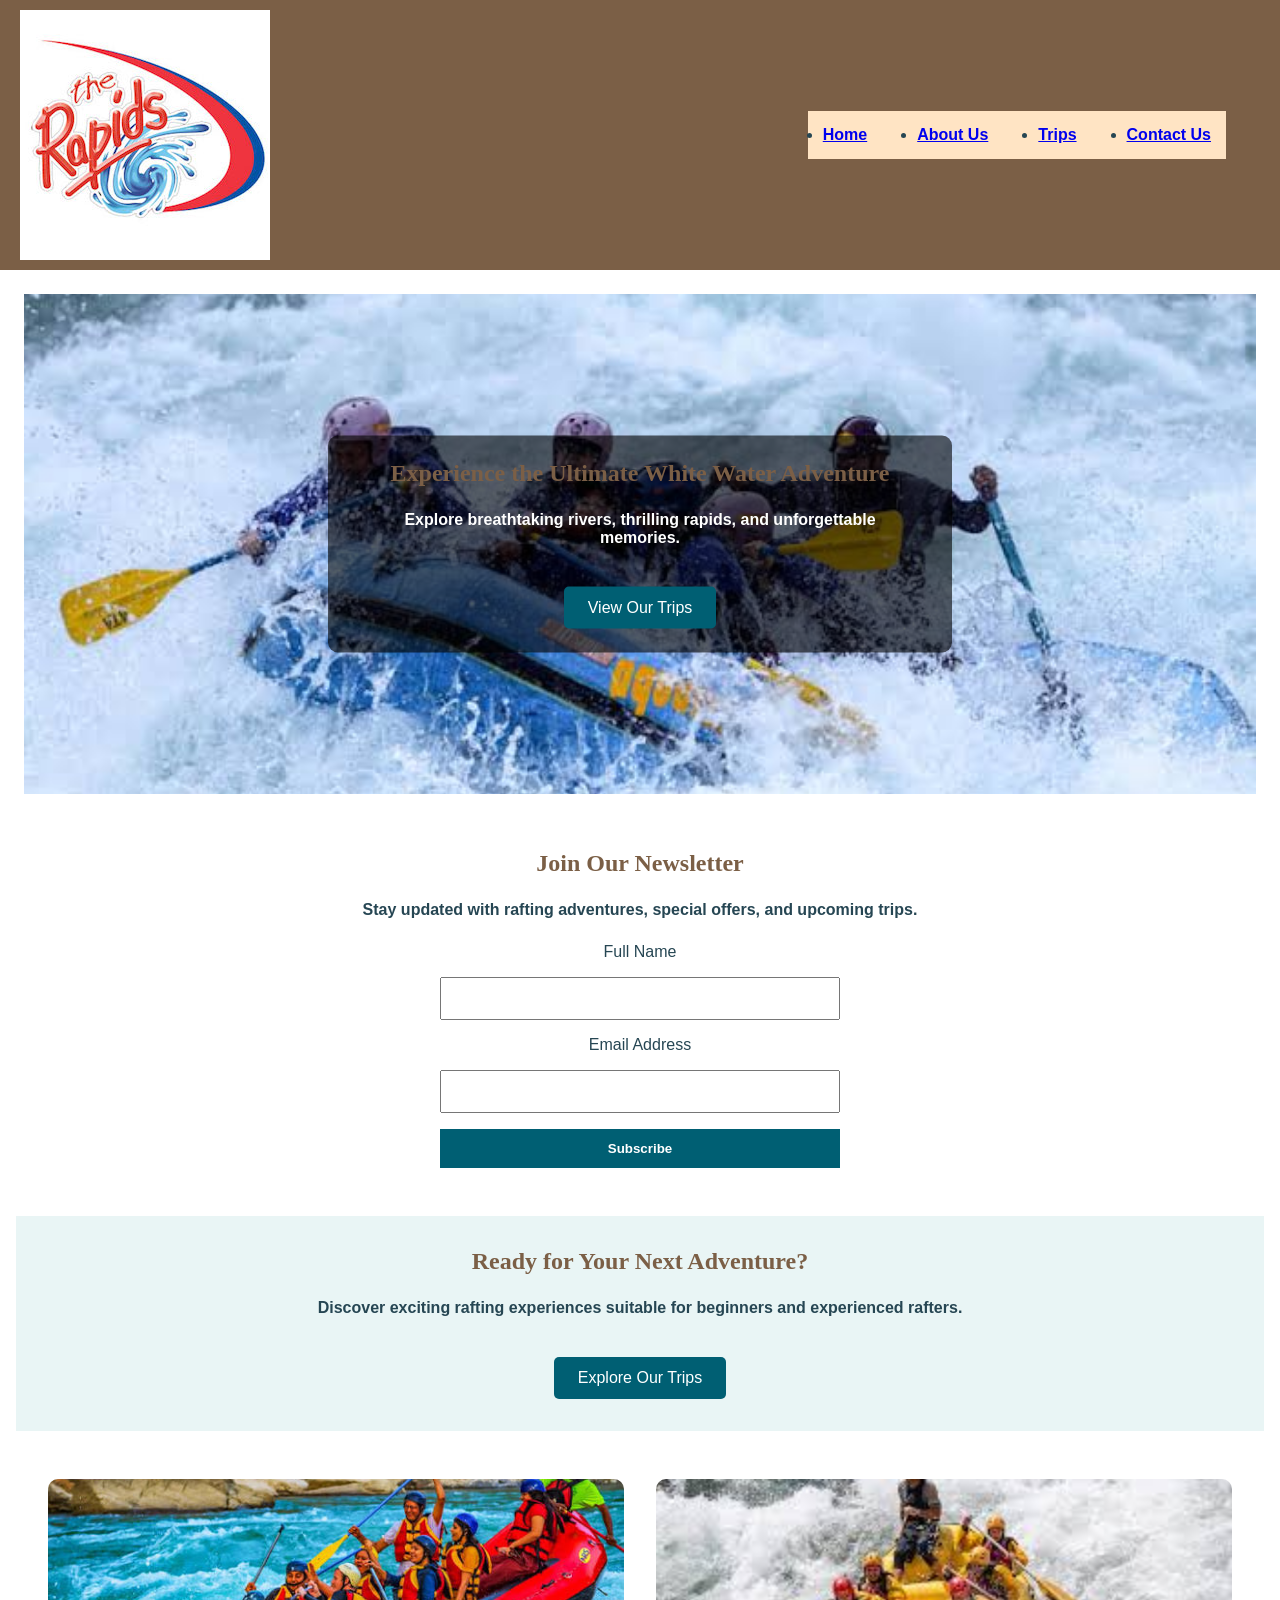
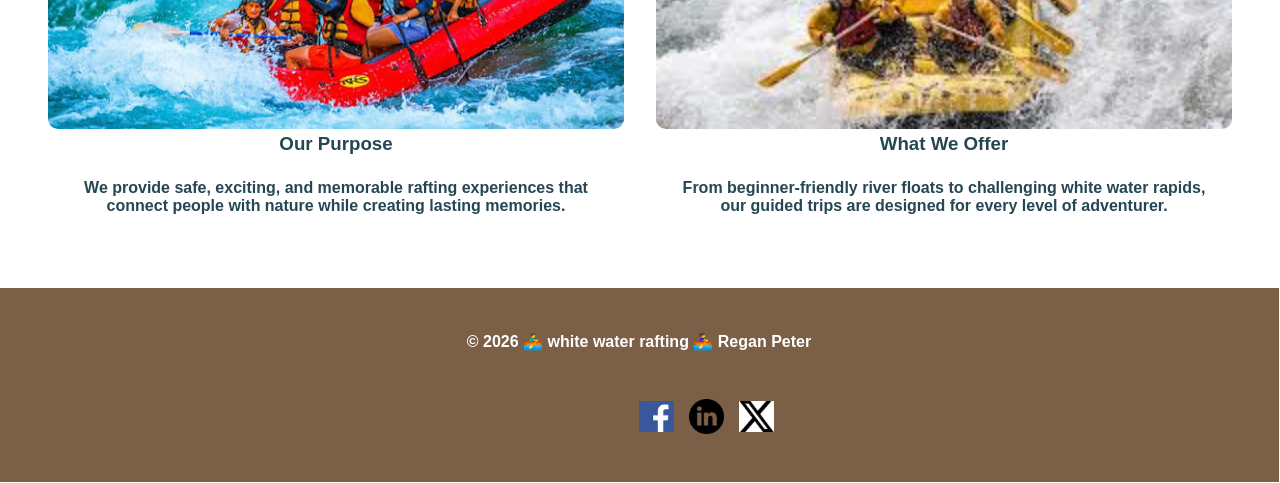
<file: wwr/index.html>
<!DOCTYPE html>
<html lang="en">

<head>
    <meta charset="UTF-8">
    <meta name="viewport" content="width=device-width, initial-scale=1.0">
    <meta name="description"
      content="Experience the ultimate white water rafting adventure! Book thrilling guided river trips, family rafting packages, and outdoor excursions today.">
    <meta name="author" content="Regan Peter">
    <title>About Us-white water rafting Company</title>
    <link rel="stylesheet" href="styles/rafting.css">
</head>


<body>
    <header class="grid">
        <img src="images/splash-image.jpg" alt="water splash logo">
        <nav class="flex">
            <ul>
                <li><a href="index.html">Home</a></li>
                <li><a href="about.html">About Us</a></li>
                <li><a href="trips.html">Trips</a></li>
                <li><a href="contact.html">Contact Us</a></li>
            </ul>
        </nav>
    </header>
    <section class="hero-home"> <img src="images/index-images2.jpg"
          alt="White Water Rafting Adventure">
        <div class="hero-message">
            <h1>Experience the Ultimate White Water Adventure</h1>
            <p>Explore breathtaking rivers, thrilling rapids, and unforgettable memories.</p> <a
              href="trips.html" class="cta-button">View Our Trips</a>
        </div>
    </section>
    <section class="newsletter">
        <h2>Join Our Newsletter</h2>
        <p>Stay updated with rafting adventures, special offers, and upcoming trips.</p>
        <form> <label for="fullname">Full Name</label> <input type="text" id="fullname"
              name="fullname" required> <label for="email">Email Address</label> <input type="email"
              id="email" name="email" required> <button type="submit">Subscribe</button> </form>
    </section>
    <section class="cta">
        <h2>Ready for Your Next Adventure?</h2>
        <p>Discover exciting rafting experiences suitable for beginners and experienced rafters.</p>
        <a href="trips.html" class="cta-button">Explore Our Trips</a>
    </section>
    <section class="home-grid">
        <div class="grid-item"> <img src="images/index-images.jpg" alt="Family Rafting Adventure">
            <h3>Our Purpose</h3>
            <p> We provide safe, exciting, and memorable rafting experiences that connect people
                with
                nature while creating lasting memories. </p>
        </div>
        <div class="grid-item"> <img src="images/rafting-image3.jpg" alt="River Adventure">
            <h3>What We Offer</h3>
            <p> From beginner-friendly river floats to challenging white water rapids, our guided
                trips are
                designed for every level of adventurer. </p>
        </div>
    </section>
    </main>
    <footer>
        <p>©️ 2026 🚣‍♂️ white water rafting 🚣‍♀️ Regan Peter</p>
        <nav class="socialmedia ">
            <a href="https://facebook.com">
                <img src="images/facebook-icon.webp" alt="facebook icon">
            </a>
            <a href="https://linkedln.com">
                <img src="images/linkedln-icon.webp" alt="linkedin icon">
            </a>
            <a href="https://x.com">
                <img src="images/x-icon.webp" alt="X icon">
            </a>
        </nav>
    </footer>
</body>

</html>
</file>
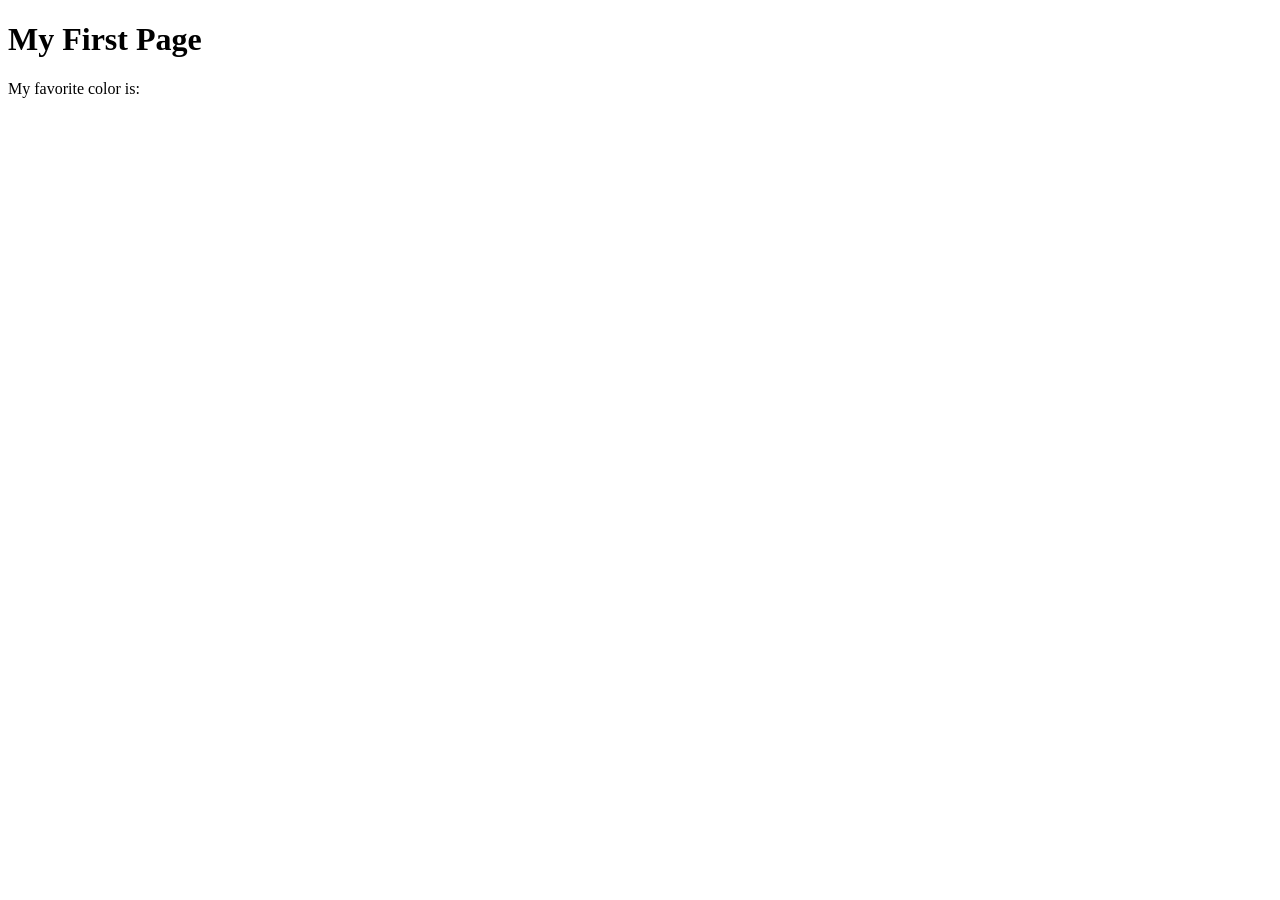
<file: week01/first-page.html>
<!DOCTYPE html>
<html lang="en">
<head>
    <meta charset="UTF-8">
    <meta name="viewport" content="width=device-width, initial-scale=1.0">
    <title>My First Page</title>
</head>
<body>
    <h1>My First Page</h1>
    <p>My favorite color is: </p>
</body>
</html>
</file>
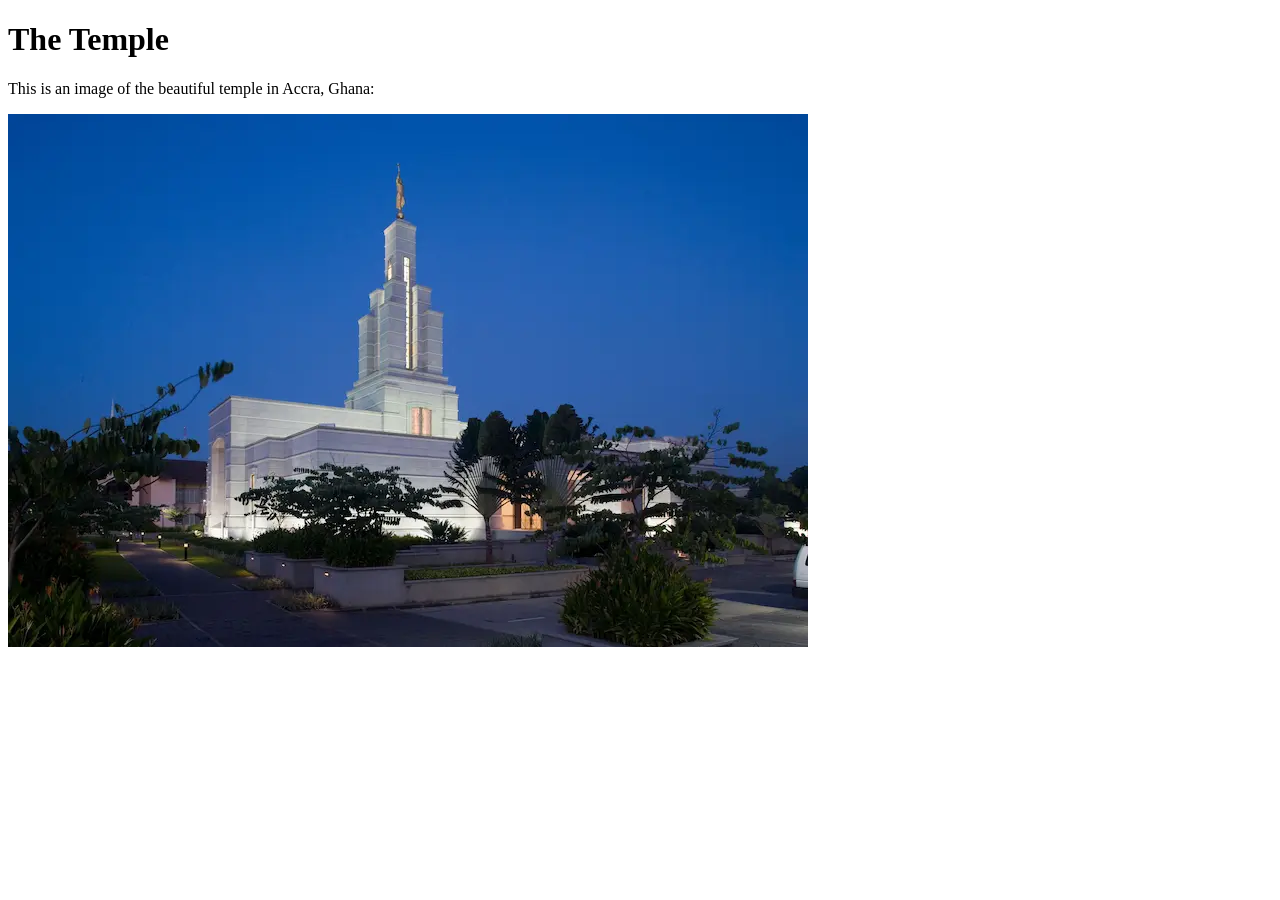
<file: week01/images.html>
<!DOCTYPE html>
<html lang="en">

<head>
    <meta charset="UTF-8">
    <meta name="viewport" content="width=device-width, initial-scale=1.0">
    <title>Temple Image</title>
</head>

<body>
    <h1>The Temple</h1>
    <p>This is an image of the beautiful temple in Accra, Ghana:</p>
    <img src="images/temple-small.webp" alt="The Accra Ghana Temple">
</body>

</html>
</file>
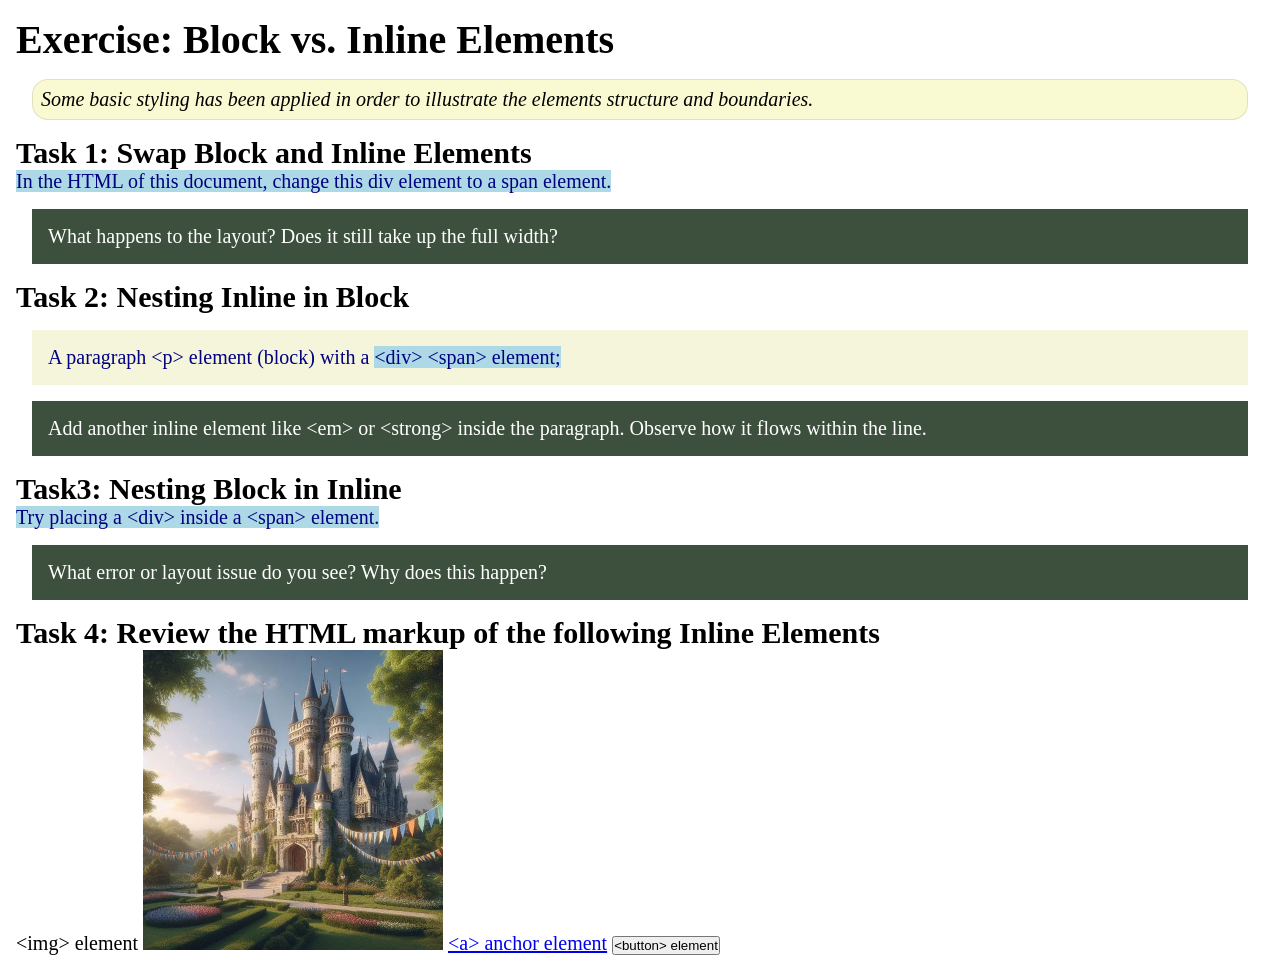
<file: week02/block-vs-inline.html>
<!DOCTYPE html>
<html lang="en">

<head>
    <meta charset="UTF-8">
    <meta name="viewport" content="width=device-width, initial-scale=1.0">
    <title>Exercise: Block vs. Inline Elements</title>
    <link rel="stylesheet" href="styles/block-vs-inline.css">
</head>

<body>
    <main>
        <h1>Exercise: Block vs. Inline Elements</h1>
        <p class="note">Some basic styling has been applied in order to illustrate the elements
            structure and
            boundaries.</p>

        <h2>Task 1: Swap Block and Inline Elements</h2>
        <span>In the HTML of this document, change this div element to a span element.</span>

        <p class="question">What happens to the layout? Does it still take up the full width?</p>

        <h2>Task 2: Nesting Inline in Block</h2>
        <span>
            <p>A paragraph &lt;p&gt; element (block) with a <span> &lt;div&gt; &lt;span&gt;
                    element;</span></p>
            <p class="question">Add another inline element like &lt;em&gt; or &lt;strong&gt; inside
                the paragraph. Observe
                how it flows within the line.</p>
        </span>

        <h2>Task3: Nesting Block in Inline</h2>
        <span>Try placing a &lt;div&gt; inside a &lt;span&gt; element.</span>
        <p class="question">What error or layout issue do you see? Why does this happen?</p>


        <h2>Task 4: Review the HTML markup of the following Inline Elements</h2>
        &lt;img&gt; element
        <img src="images/castle.webp" alt="placeholder image (images are inline)" width="300"
          height="300">
        <a href="https://churchofjesuschrist.org">&lt;a&gt; anchor element</a>
        <button type="button">&lt;button&gt; element</button>
    </main>
</body>

</html>
</file>
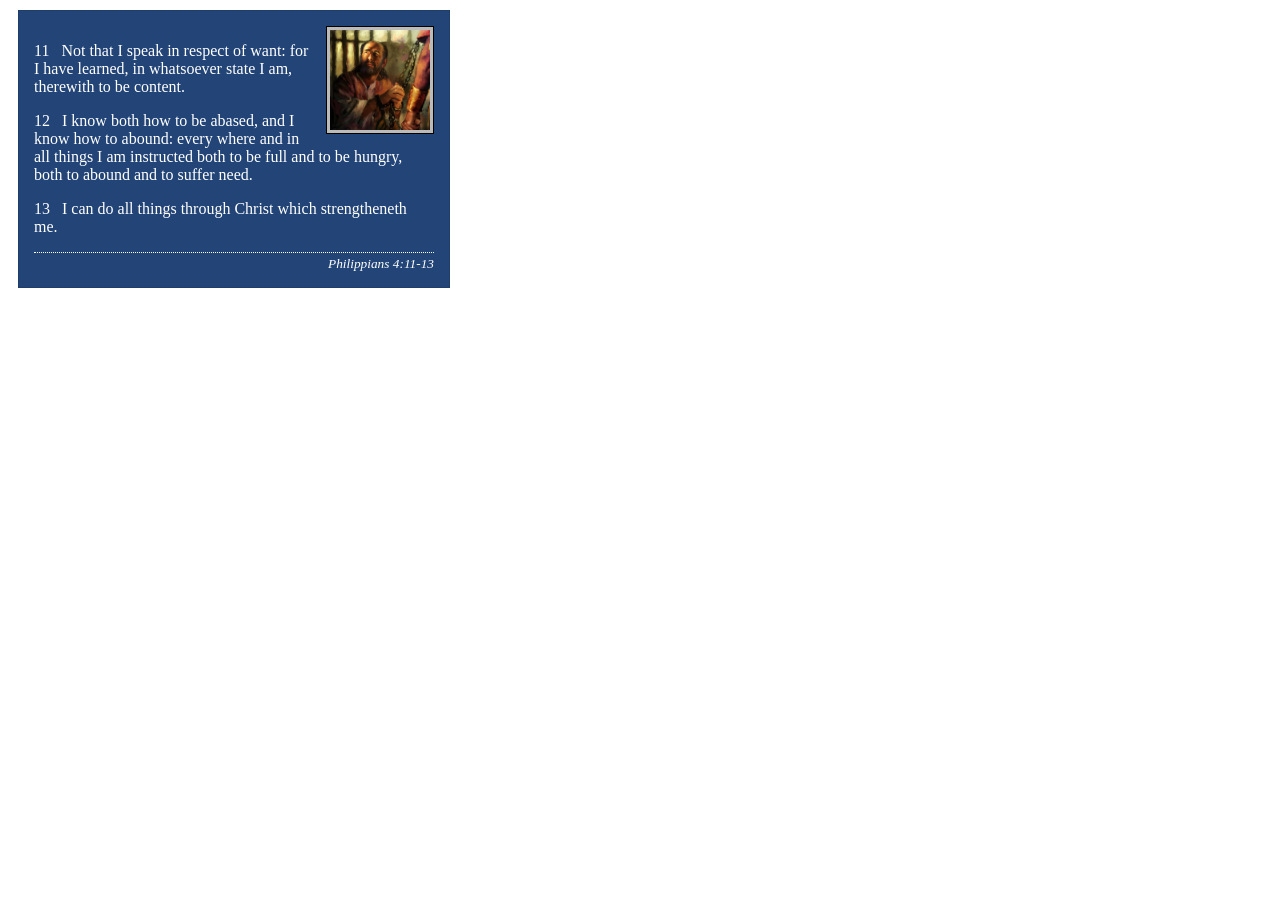
<file: week02/box-model-solution.html>
<!DOCTYPE html>
<html lang="en">
<head>
    <meta charset="UTF-8">
    <meta name="viewport" content="width=device-width, initial-scale=1.0">
    <title>Box Model Activity</title>
    <link rel="stylesheet" href="styles/box-model-solution.css">
</head>
<body>
    <main>
        <div class="callout">
            <img src="images/apostle-paul-imprisoned.webp" alt="Paul the Apostle - Imprisoned in Rome" width="200" height="200">
            <blockquote>
                <p>11 &nbsp; Not that I speak in respect of want: for I have learned, in whatsoever state I am, therewith to be content.</p>
                <p>12 &nbsp; I know both how to be abased, and I know how to abound: every where and in all things I am instructed both to be full and to be hungry, both to abound and to suffer need.</p>
                <p>13 &nbsp; I can do all things through Christ which strengtheneth me.</p>
            </blockquote>
            <cite>Philippians 4:11-13</cite>
        </div>
    </main>
</body>
</html>
</file>
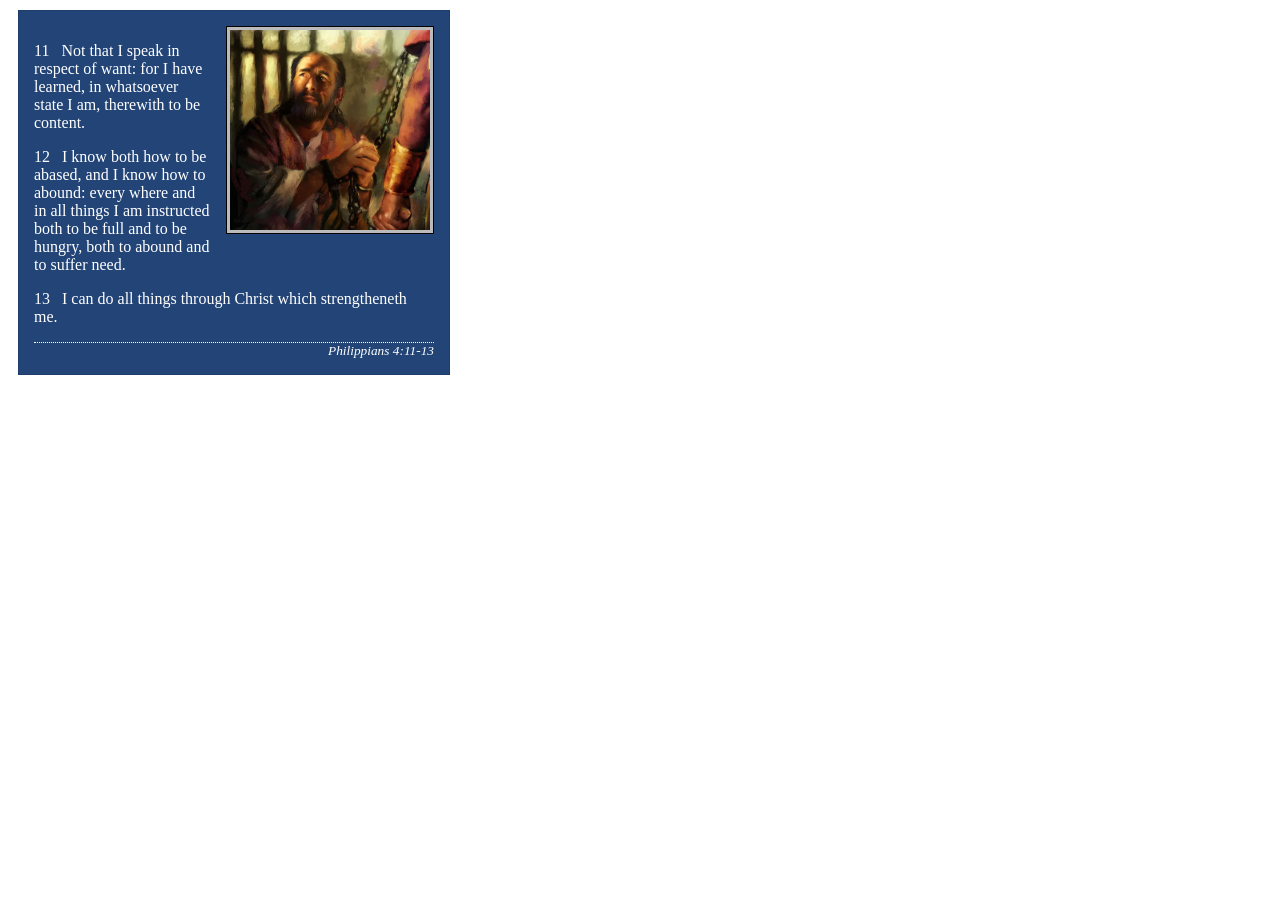
<file: week02/box-model.html>
<!DOCTYPE html>
<html lang="en">

<head>
    <meta charset="UTF-8">
    <meta name="viewport" content="width=device-width, initial-scale=1.0">
    <title>Box Model Activity</title>
    <link rel="stylesheet" href="styles/box-model.css">
</head>

<body>
    <main>
        <div class="callout">
            <img src="images/apostle-paul-imprisoned.webp"
              alt="Paul the Apostle - Imprisoned in Rome" width="200" height="200">
            <blockquote>
                <p>11 &nbsp; Not that I speak in respect of want: for I have learned, in whatsoever
                    state I am, therewith to be content.</p>
                <p>12 &nbsp; I know both how to be abased, and I know how to abound: every where and
                    in all things I am instructed both to be full and to be hungry, both to abound
                    and to suffer need.</p>
                <p>13 &nbsp; I can do all things through Christ which strengtheneth me.</p>
            </blockquote>
            <cite>Philippians 4:11-13</cite>
        </div>
    </main>
</body>

</html>
</file>
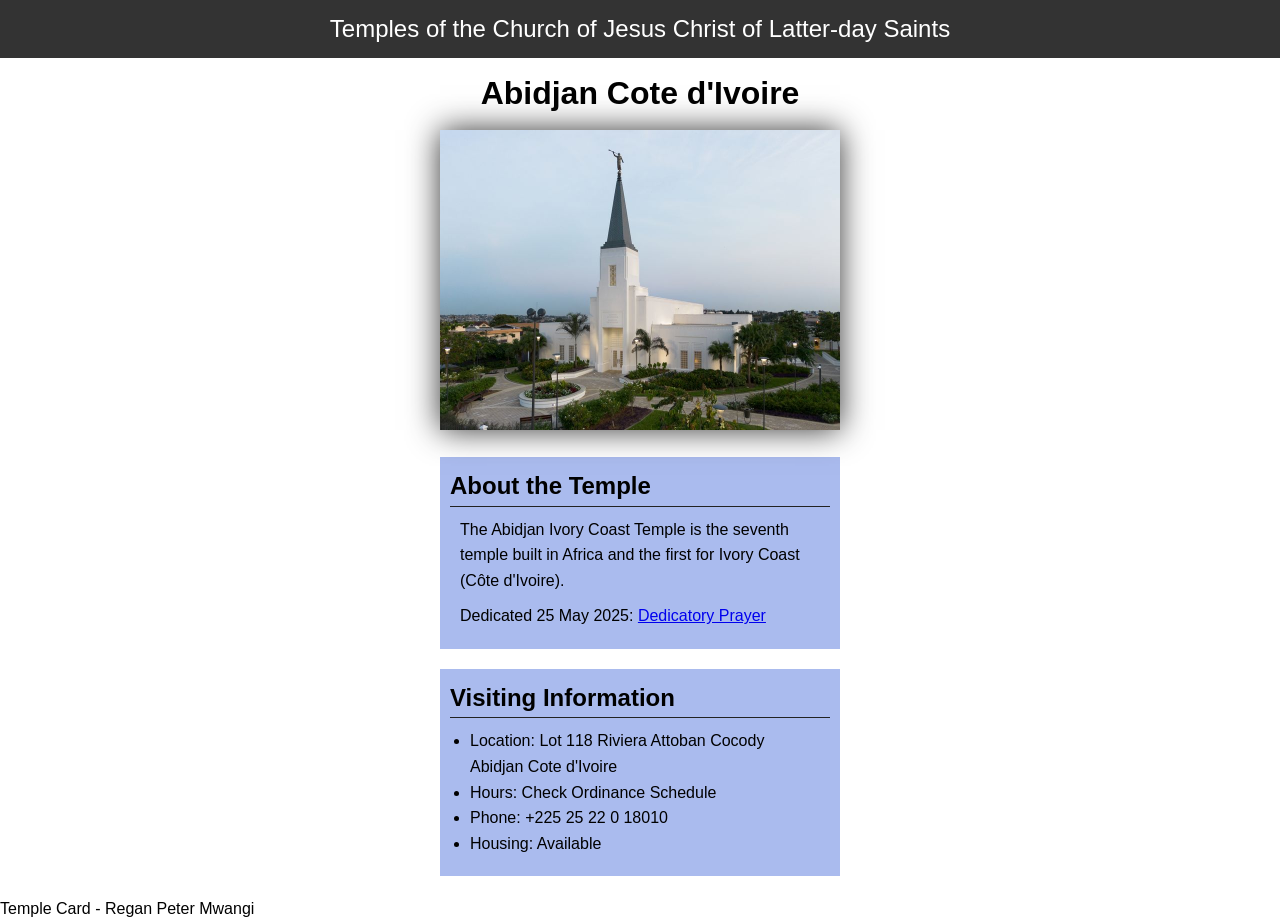
<file: week02/temple.html>
<!DOCTYPE html>
<html lang="en">

<head>
    <meta charset="UTF-8">
    <meta name="viewport" content="width=device-width, initial-scale=1.0">
    <title>Temple Card - Abidjan Cote d'Ivoire</title>
    <link rel="stylesheet" href="styles/temple.css">
</head>

<body>
    <header>
        <p>Temples of the Church of Jesus Christ of Latter-day Saints</p>
    </header>
    <main>
        <h1>Abidjan Cote d'Ivoire</h1>
        <picture>
            <img src="images/abidjan-ivory-coast.jpeg" alt="Abidjan Cote d'Ivoire Temple">
        </picture>
        <section>
            <h2>About the Temple</h2>
            <p>The Abidjan Ivory Coast Temple is the seventh temple built in Africa and the first
                for Ivory Coast (Côte
                d'Ivoire).</p>
            <p>Dedicated 25 May 2025: <a
                  href="https://www.churchofjesuschrist.org/temples/dedicatory-prayer/abidjan-ivory-coast-temple/2025-05-25?lang=eng"
                  target="_blank" rel="noopener noreferrer">Dedicatory Prayer</a></p>
        </section>
        <section>
            <h2>Visiting Information</h2>
            <ul>
                <li>Location: Lot 118 Riviera Attoban Cocody Abidjan Cote d'Ivoire</li>
                <li>Hours: Check Ordinance Schedule</li>
                <li>Phone: +225 25 22 0 18010</li>
                <li>Housing: Available</li>
            </ul>
        </section>
    </main>
    <footer>
        <p>Temple Card - Regan Peter Mwangi</p>
    </footer>
</body>

</html>
</file>
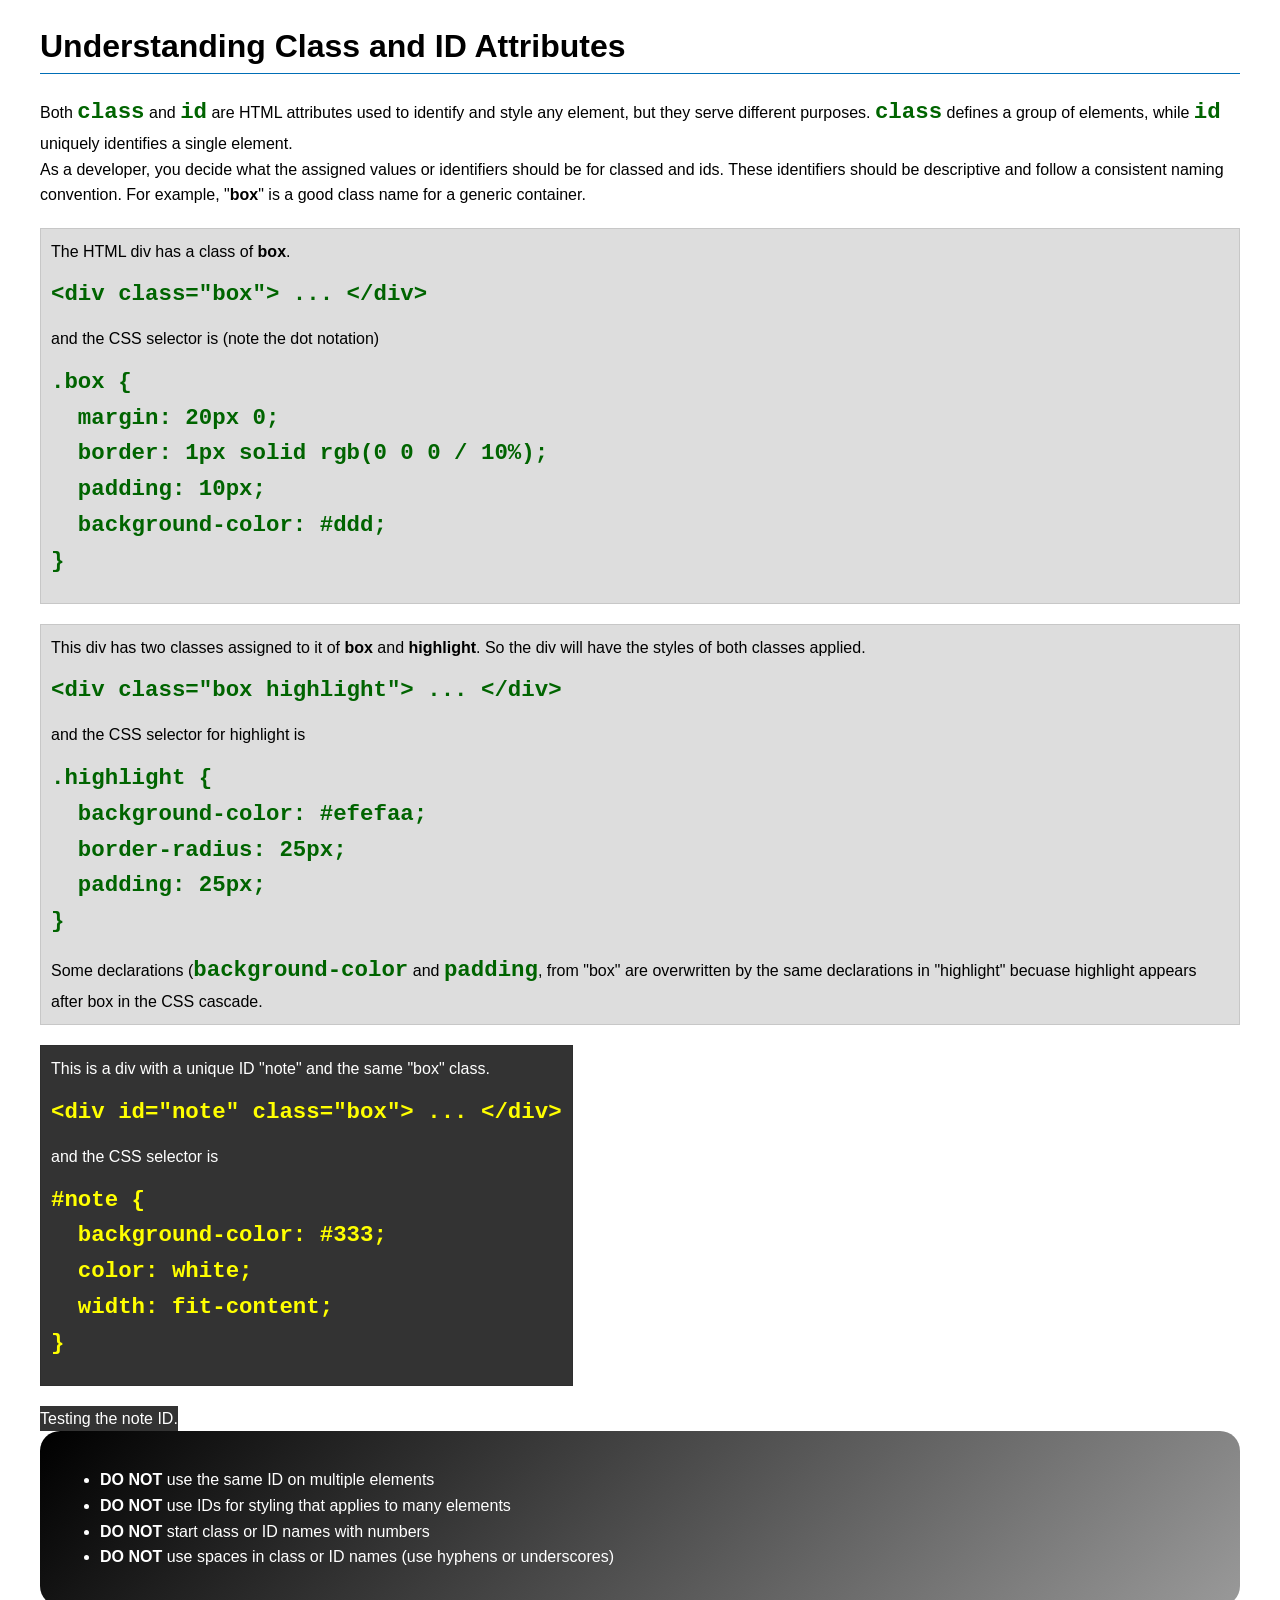
<file: week03/class-and-id.html>
<!DOCTYPE html>
<html lang="en">

<head>
    <meta charset="UTF-8">
    <meta name="viewport" content="width=device-width, initial-scale=1.0">
    <title>Class vs ID Attributes</title>
    <link rel="stylesheet" href="styles/class-and-id.css">
</head>

<body>
    <h1>Understanding Class and ID Attributes</h1>
    <p>Both <code>class</code> and <code>id</code> are HTML attributes used to identify and style
        any element, but they
        serve different purposes. <code>class</code> defines a group of elements, while
        <code>id</code> uniquely
        identifies a single element.
    </p>
    <p>As a developer, you decide what the assigned values or identifiers should be for classed and
        ids. These
        identifiers should be
        descriptive and follow a consistent naming convention. For example, "<strong>box</strong>"
        is a good class name
        for a generic container.</p>
    <div class="box">
        <p>The HTML div has a class of <strong>box</strong>.</p>
        <pre><code class="html">&lt;div class="box"&gt; ... &lt;/div&gt;</code></pre>
        and the CSS selector is (note the dot notation)
        <pre><code class="css">.box {
  margin: 20px 0;
  border: 1px solid rgb(0 0 0 / 10%);
  padding: 10px;
  background-color: #ddd; 
}</code></pre>
    </div>

    <div class="box ">
        <p>This div has two classes assigned to it of <strong>box</strong> and
            <strong>highlight</strong>. So the div
            will have the styles of both classes applied.
        </p>
        <pre><code class="html">&lt;div class="box highlight"&gt; ... &lt;/div&gt;</code></pre>
        and the CSS selector for highlight is
        <pre><code class="css">.highlight {
  background-color: #efefaa;
  border-radius: 25px;
  padding: 25px;
}</code></pre>
        <p>Some declarations (<code>background-color</code> and <code>padding</code>, from "box" are
            overwritten by the same declarations in "highlight" becuase highlight appears after box
            in the CSS cascade.</p>
    </div>

    <div id="note" class="box">
        <p>This is a div with a unique ID "note" and the same "box" class.</p>
        <pre><code class="html">&lt;div id="note" class="box"&gt; ... &lt;/div&gt;</code></pre>
        and the CSS selector is
        <pre><code class="css">#note {
  background-color: #333;
  color: white;
  width: fit-content;
}</code></pre>
    </div>

    <div id="note">
        <p>Testing the note ID.</p>
    </div>

    <section id="best-practice">
        <ul>
            <li><strong>DO NOT</strong> use the same ID on multiple elements</li>
            <li><strong>DO NOT</strong> use IDs for styling that applies to many elements</li>
            <li><strong>DO NOT</strong> start class or ID names with numbers</li>
            <li><strong>DO NOT</strong> use spaces in class or ID names (use hyphens or underscores)
            </li>
        </ul>
    </section>


</body>

</html>
</file>
<file: wwr/styles/rafting.css>
:root {
    --primary-color: rgb(123, 95, 70);
    --secondary-color: #524942;
    --accent1-color: #264653;
    --heading-font: "Times New Roman", "Georgia", serif;
    --body-font: Arial, Helvetica, sans-serif;
}

* {
    margin: 0;
    padding: 0;
    box-sizing: border-box;
}

header {
    background-color: var(--primary-color);
    width: 840px;
    margin: 10px;
    display: flex;
    justify-content: space-between;
    align-items: center;
    padding: 10px 20px;
}

p {
    font-weight: bold;
}

body {
    font-family: var(--body-font);
    color: var(--accent1-color);
    margin: 0;
    padding: 0;
}

header,
main,
footer {
    width: 700px;
    margin: 0 auto;
}

main {
    max-width: 1100px;
    margin: 0 auto;
    padding: 20px;

}

h1,
h2 {
    font-family: var(--heading-font);
    color: var(--primary-color);
}

nav,
p,
section,
article {
    margin: 16px;
    padding: 8px;

}

nav ul {
    display: flex;
    background-color: bisque;
    margin: 10px;
    padding: 15px;
    justify-content: space-around;
    gap: 50px;
    font-weight: 900;
}

.same-column {
    display: flex;
    flex-direction: row;
    grid-column: 1/4;

}

.history-section h2 {
    width: 100%;
    margin: 0;
    padding: 20px;
    background-color: var(--primary-color);
    color: #ffffff;
    text-align: center;

}

.container {
    display: grid;
    grid-template-columns: 1fr 1fr 1fr;

}

.history-container {
    background-color: #ffffff;
    border: 2px solid var(--primary-color);
    padding: 5px;
    display: grid;
    grid-template-columns: 1fr 1fr;
    gap: 20px;
    align-items: start;
    justify-content: center;
    width: 100%;
    height: auto;
}

.history-image-box {
    display: grid;
    align-items: center;
    flex: 1;
    text-align: center;
}

.history-container p {
    display: flex;
    height: auto;
    width: 100%;
    justify-content: end;
    margin: 0;
    padding: 5px;
    line-height: 1.6;
    font-size: 1.1rem;
    text-align: justify;

}

.histry-heading {

    grid-column: 1/3;
}

.adventure-icons {
    background-color: whitesmoke;
    display: flex;
    justify-content: space-between;
    gap: 10px;
    margin-bottom: 30px;
    padding: 10px;
    border-radius: 4px;
    border: 2px solid var(--accent2-color);
    width: 125px;
    height: auto;
}

.adventure-icons figcaption {
    font-size: 0.9rem;
    color: var(--primary-color);
    font-weight: bold;

}

.socialmedia a {
    text-decoration: none;
}

.socialmedia img {
    width: 35px;
    height: 35px;
    object-fit: contain;
}

.hero {
    position: relative;
}

.hero img {
    display: block;
    width: 100%;
    height: auto;
}

.hero h1 {
    position: absolute;
    top: 20px;
    width: 100%;
    padding: 16px;
    text-align: center;
    opacity: 0.7;
    background-color: var(--secondary-color);
    color: #fff;
}

.hero article {
    position: absolute;
    bottom: 0px;
    background-color: darkslategray;
    text-decoration: underline;
    margin-right: 100px;
    color: azure;
}

.hero article img {
    float: right;
    width: 125px;

}

.socialmedia {
    display: flex;
    gap: 15px;
    float: right;
    width: 16px;
    height: auto;
}

footer {

    display: flex;
    flex-direction: column;
    flex-wrap: wrap;
    align-items: center;
    padding: 20px;
    background-color: var(--primary-color);
    color: #ffffff;
    float: right;
    margin: 1px;

}

/* Contact Page */

.contact-info,
.map-section,
.contact-form {
    margin: 2rem auto;
    padding: 1rem;
}

.contact-info h1,
.contact-info h2,
.map-section h2,
.contact-form h2,
.employees h2 {
    text-align: center;
}

.map-section iframe {
    width: 100%;
    height: 350px;
    border: none;
}

.employees {
    display: grid;
    grid-template-columns: repeat(3, 1fr);
    justify-content: center;
    gap: 20px;
    margin: 2rem 0;
}

.grid-heading {
    grid-column: 1/4;
}

.employees figure {
    text-align: center;
}

.employees img {
    width: 200px;
    height: auto;
    border-radius: 8px;
}

.contact-form form {
    display: grid;
    gap: 1rem;
}

.contact-form input[type="text"],
.contact-form input[type="email"],
.contact-form textarea {
    width: 100%;
    padding: 10px;
    border: 1px solid #ccc;
}

fieldset {
    border: 1px solid var(--primary-color);
    padding: 1rem;
}

fieldset label {
    display: block;
    margin-bottom: 10px;
}

button[type="submit"] {
    background-color: var(--primary-color);
    color: white;
    border: none;
    padding: 12px;
    font-weight: bold;
    cursor: pointer;
}

button[type="submit"]:hover {
    background-color: var(--secondary-color);
}

.grid ul {
    display: flex;
    justify-content: end;
    box-sizing: content-box;
}

.flex {
    display: flex;
}

.large {
    display: grid;
    grid-template-columns: 1fr 1fr;
}

.contact-info {
    display: grid;
    justify-content: center;
    gap: 0;
    padding: 0;
    margin: 0;
}

inframe {
    border: 0;
}

header,
footer {
    width: 100%;
    box-sizing: border-box;
}

/* HOME PAGE HERO */
.hero-home {
    position: relative;
}

.hero-home img {
    width: 100%;
    height: 500px;
    object-fit: cover;
    display: block;
}

.hero-message {
    position: absolute;
    top: 50%;
    left: 50%;
    transform: translate(-50%, -50%);
    text-align: center;
    background-color: rgba(0, 0, 0, 0.6);
    color: white;
    padding: 1.5rem;
    border-radius: 10px;
}

.hero-message h1 {
    margin-bottom: 1rem;
}

/* CTA BUTTON */
.cta-button {
    display: inline-block;
    margin-top: 1rem;
    padding: 0.75rem 1.5rem;
    background-color: #005f73;
    color: white;
    text-decoration: none;
    border-radius: 5px;
}

.cta-button:hover {
    background-color: #0a9396;
}

/* NEWSLETTER */
.newsletter {
    text-align: center;
    padding: 2rem;
}

.newsletter form {
    max-width: 400px;
    margin: 0 auto;
    display: grid;
    gap: 1rem;
}

.newsletter input,
.newsletter button {
    padding: 0.75rem;
}

.newsletter button {
    background-color: #005f73;
    color: white;
    border: none;
    cursor: pointer;
}

/* CTA SECTION */
.cta {
    text-align: center;
    padding: 2rem;
    background-color: #e9f5f5;
}

/* GRID LAYOUT */
.home-grid {
    display: grid;
    grid-template-columns: repeat(auto-fit, minmax(300px, 1fr));
    gap: 2rem;
    padding: 2rem;
}

.grid-item {
    text-align: center;
}

.grid-item img {
    width: 100%;
    height: 250px;
    object-fit: cover;
    border-radius: 10px;
}

/*Trips*/
.gallery-cont {
    display: flex;
    flex-direction: row;
    justify-content: center;
    gap: 40px;
    width: 100%;
    height: auto;
    object-fit: cover;
}

.description {
    text-align: center;

}

.table {
    text-align: center;
    padding: 2rem;
    background-color: #e9f5f5;
}
</file>
<file: week02/styles/block-vs-inline.css>
* {
    margin: 0;
    padding: 0;
}

body {
    font-size: 20px;
    margin: 1rem;
}

p,
div {
    background-color: beige;
    margin: 1rem;
    padding: 1rem;
}

span {
    color: navy;
    background-color: lightblue;
}

code {
    margin: 0;
    padding: 0;
    color: green;
    font-size: 1.2rem;
}

.note {
    font-style: italic;
    background-color: lightgoldenrodyellow;
    border-radius: 1rem;
    border: 1px solid rgb(0 0 0 / 10%);
    margin: 1rem;
    padding: .5rem;
}

.question {
    background-color: #3d503d;
    color: #fff;
}
</file>
<file: week02/styles/box-model-solution.css>
.callout {
    max-width: 400px;
    margin: 10px;
    border: 1px solid rgba(0, 0, 0, .1);
    padding: 15px;
    background-color: #247;
    color: #fff;
}

.callout img {
    float: right;
    margin: 0 0 10px 15px;
    border: 1px solid #000;
    padding: 3px;
    background-color: #bbb;
    width: 100px;
    height: auto;

}

blockquote {
    margin: 0;
}

cite {
    display: block;
    border-top: 1px dotted #fff;
    padding-top: 3px;
    text-align: right;
    font-size: smaller;
}
</file>
<file: week02/styles/box-model.css>
.callout {
    max-width: 400px;
    margin: 10px;
    border: 1px solid rgb(0 0 0 /0.1);
    padding: 15px;
    background-color: #247;
    color: #fff;
}

.callout img {
    float: right;
    margin: 0 0 10px 15px;
    border: 1px solid #000;
    padding: 3px;
    background-color: #bbb;
    width: 100;
    height: auto;
}

blockquote {
    margin: 0;
}

cite {
    display: block;
    border-top: 1px dotted #fff;
    text-align: right;
    font-size: smaller;
}
</file>
<file: week02/styles/temple.css>
* {
    margin: 0;
    padding: 0;
}

body {
    font-family: Arial, sans-serif;
    line-height: 1.6;

}

header {
    background-color: #333;
    color: #fff;
    padding: 10px;
    text-align: center;
    font-size: 1.5rem;

}

main {
    width: 400px;
    margin: 0 auto;
}

h1 {
    margin: 10px;
    text-align: center;
}

h2 {
    border-bottom: 1px solid #222;
}

img {
    width: 100%;
    height: auto;
    box-shadow: 0 0 30px #333;
}

section {
    margin: 20px 0;
    border: 1px solid rgb 0 0 0 10%;
    padding: 10px;
    background-color: #abe;
    font-size: 9 rem;
}

section p {
    margin: 10px;
}

ul {
    margin: 10px 20px;
}

footer {
    font-size: _9rem;
}
</file>
<file: week03/styles/class-and-id.css>
body {
    font-family: Arial, sans-serif;
    line-height: 1.6;
    margin: 0;
    padding: 0 40px;
}

h1 {
    border-bottom: 1px solid rgb(0 110 182);
    padding-bottom: 0;
}



p {
    margin: 0;
}

code {
    color: darkgreen;
    font-weight: 700;
    font-size: 1.4rem;
}

/* Class examples - can be reused */

.box {
    margin: 20px 0;
    border: 1px solid rgb(0 0 0 / 10%);
    padding: 10px;
    background-color: #ddd; /* this is shorthand for #dddddd */
}

.highlight {
    background-color: #efefaa;
    border-radius: 25px;
    padding: 25px;
}

/* ID examples - should be unique */

#note {
    background-color: #333;
    color: white;
    width: fit-content;
}

#note code {
    color: yellow;
}

#best-practice {
    background: linear-gradient(135deg, #000 0%, #999 100%);
    color: white;
    border-radius: 20px;
    padding: 20px
}
</file>
